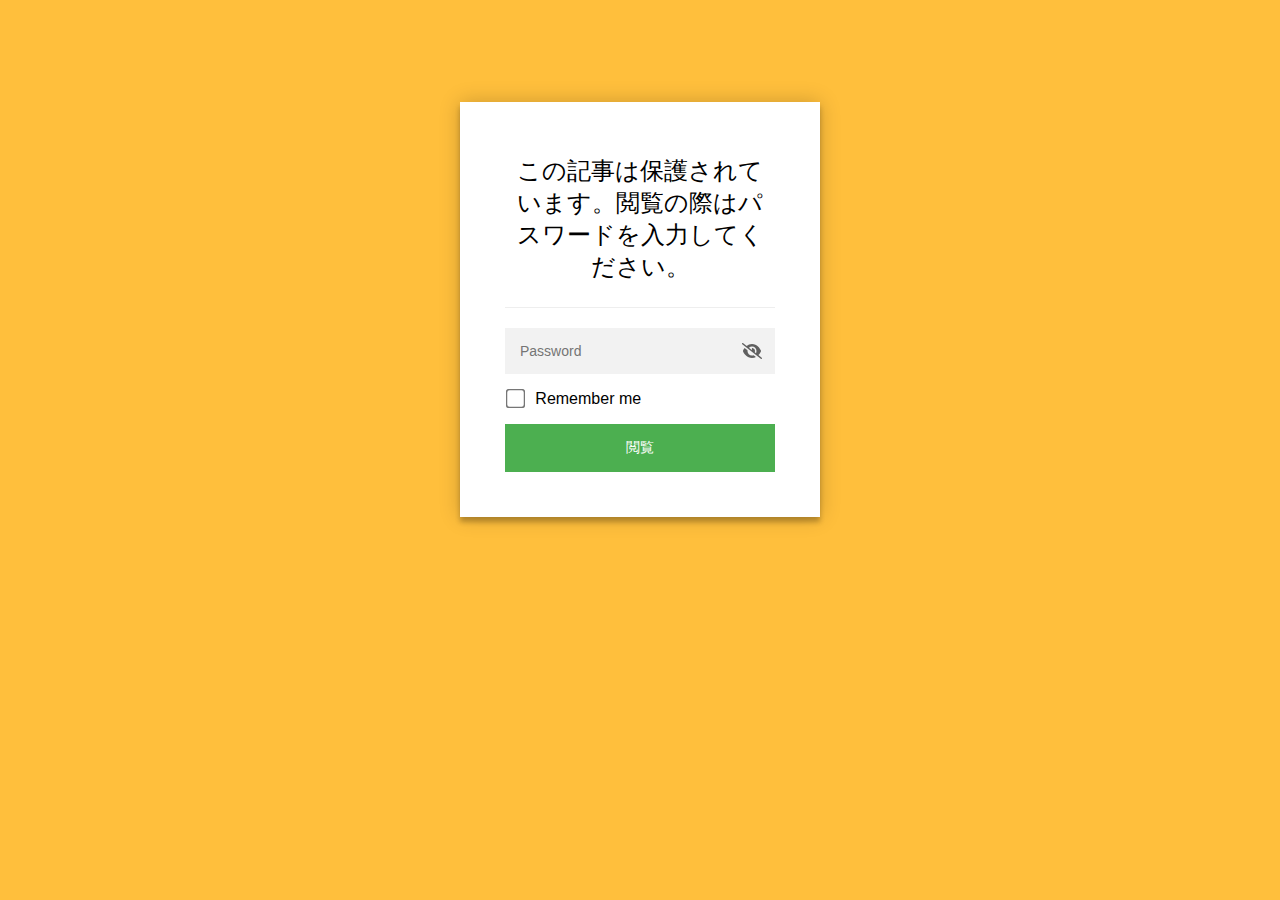
<file: kobayashi.html>
<!DOCTYPE html>
<html class="staticrypt-html">
    <head>
        <meta charset="utf-8" />
        <title>この記事は保護されています。閲覧の際はパスワードを入力してください。</title>
        <meta name="viewport" content="width=device-width, initial-scale=1" />

        <!-- do not cache this page -->
        <meta http-equiv="cache-control" content="max-age=0" />
        <meta http-equiv="cache-control" content="no-cache" />
        <meta http-equiv="expires" content="0" />
        <meta http-equiv="expires" content="Tue, 01 Jan 1980 1:00:00 GMT" />
        <meta http-equiv="pragma" content="no-cache" />

        <style>
            .staticrypt-hr {
                margin-top: 20px;
                margin-bottom: 20px;
                border: 0;
                border-top: 1px solid #eee;
            }

            .staticrypt-page {
                width: 360px;
                padding: 8% 0 0;
                margin: auto;
                box-sizing: border-box;
            }

            .staticrypt-form {
                position: relative;
                z-index: 1;
                background: #ffffff;
                max-width: 360px;
                margin: 0 auto 100px;
                padding: 45px;
                text-align: center;
                box-shadow: 0 0 20px 0 rgba(0, 0, 0, 0.2), 0 5px 5px 0 rgba(0, 0, 0, 0.24);
            }

            .staticrypt-form input[type="password"],
            input[type="text"] {
                background: inherit;
                border: 0;
                box-sizing: border-box; /* This ensures padding is included in the total width */
                font-size: 14px;
                outline: 0;
                padding: 15px 30px 15px 15px; /* Adjust the padding to ensure there is space for the icon */
                width: 100%;
            }

            .staticrypt-password-container {
                position: relative;
                outline: 0;
                background: #f2f2f2;
                width: 100%;
                border: 0;
                margin: 0 0 15px;
                box-sizing: border-box;
            }

            .staticrypt-toggle-password-visibility {
                cursor: pointer;
                height: 20px;
                opacity: 60%;
                padding: 13px;
                position: absolute;
                right: 0;
                top: 50%;
                transform: translateY(-50%);
                width: 20px;
            }

            .staticrypt-form .staticrypt-decrypt-button {
                text-transform: uppercase;
                outline: 0;
                background: #4CAF50;
                width: 100%;
                border: 0;
                padding: 15px;
                color: #ffffff;
                font-size: 14px;
                cursor: pointer;
            }

            .staticrypt-form .staticrypt-decrypt-button:hover,
            .staticrypt-form .staticrypt-decrypt-button:active,
            .staticrypt-form .staticrypt-decrypt-button:focus {
                background: #4CAF50;
                filter: brightness(92%);
            }

            .staticrypt-html {
                height: 100%;
            }

            .staticrypt-body {
                height: 100%;
                margin: 0;
            }

            .staticrypt-content {
                height: 100%;
                margin-bottom: 1em;
                background: #FFBF3C;
                font-family: "Arial", sans-serif;
                -webkit-font-smoothing: antialiased;
                -moz-osx-font-smoothing: grayscale;
            }

            .staticrypt-instructions {
                margin-top: -1em;
                margin-bottom: 1em;
            }

            .staticrypt-title {
                font-size: 1.5em;
            }

            label.staticrypt-remember {
                display: flex;
                align-items: center;
                margin-bottom: 1em;
            }

            .staticrypt-remember input[type="checkbox"] {
                transform: scale(1.5);
                margin-right: 1em;
            }

            .hidden {
                display: none !important;
            }

            .staticrypt-spinner-container {
                height: 100%;
                display: flex;
                align-items: center;
                justify-content: center;
            }

            .staticrypt-spinner {
                display: inline-block;
                width: 2rem;
                height: 2rem;
                vertical-align: text-bottom;
                border: 0.25em solid gray;
                border-right-color: transparent;
                border-radius: 50%;
                -webkit-animation: spinner-border 0.75s linear infinite;
                animation: spinner-border 0.75s linear infinite;
                animation-duration: 0.75s;
                animation-timing-function: linear;
                animation-delay: 0s;
                animation-iteration-count: infinite;
                animation-direction: normal;
                animation-fill-mode: none;
                animation-play-state: running;
                animation-name: spinner-border;
            }

            @keyframes spinner-border {
                100% {
                    transform: rotate(360deg);
                }
            }
        </style>
    </head>

    <body class="staticrypt-body">
        <div id="staticrypt_loading" class="staticrypt-spinner-container">
            <div class="staticrypt-spinner"></div>
        </div>

        <div id="staticrypt_content" class="staticrypt-content hidden">
            <div class="staticrypt-page">
                <div class="staticrypt-form">
                    <div class="staticrypt-instructions">
                        <p class="staticrypt-title">この記事は保護されています。閲覧の際はパスワードを入力してください。</p>
                        <p></p>
                    </div>

                    <hr class="staticrypt-hr" />

                    <form id="staticrypt-form" action="#" method="post">
                        <div class="staticrypt-password-container">
                            <input
                                id="staticrypt-password"
                                type="password"
                                name="password"
                                placeholder="Password"
                                autofocus
                            />

                            <img
                                class="staticrypt-toggle-password-visibility"
                                alt="template_toggle_show"
                                title="template_toggle_show"
                                src="[data-uri]"
                            />
                        </div>

                        <label id="staticrypt-remember-label" class="staticrypt-remember hidden">
                            <input id="staticrypt-remember" type="checkbox" name="remember" />
                            Remember me
                        </label>

                        <input type="submit" class="staticrypt-decrypt-button" value="閲覧" />
                    </form>
                </div>
            </div>
        </div>

        <script>
            // these variables will be filled when generating the file - the template format is 'variable_name'
            const staticryptInitiator = 
            ((function(){
  const exports = {};
  const cryptoEngine = ((function(){
  const exports = {};
  const { subtle } = crypto;

const IV_BITS = 16 * 8;
const HEX_BITS = 4;
const ENCRYPTION_ALGO = "AES-CBC";

/**
 * Translates between utf8 encoded hexadecimal strings
 * and Uint8Array bytes.
 */
const HexEncoder = {
    /**
     * hex string -> bytes
     * @param {string} hexString
     * @returns {Uint8Array}
     */
    parse: function (hexString) {
        if (hexString.length % 2 !== 0) throw "Invalid hexString";
        const arrayBuffer = new Uint8Array(hexString.length / 2);

        for (let i = 0; i < hexString.length; i += 2) {
            const byteValue = parseInt(hexString.substring(i, i + 2), 16);
            if (isNaN(byteValue)) {
                throw "Invalid hexString";
            }
            arrayBuffer[i / 2] = byteValue;
        }
        return arrayBuffer;
    },

    /**
     * bytes -> hex string
     * @param {Uint8Array} bytes
     * @returns {string}
     */
    stringify: function (bytes) {
        const hexBytes = [];

        for (let i = 0; i < bytes.length; ++i) {
            let byteString = bytes[i].toString(16);
            if (byteString.length < 2) {
                byteString = "0" + byteString;
            }
            hexBytes.push(byteString);
        }
        return hexBytes.join("");
    },
};

/**
 * Translates between utf8 strings and Uint8Array bytes.
 */
const UTF8Encoder = {
    parse: function (str) {
        return new TextEncoder().encode(str);
    },

    stringify: function (bytes) {
        return new TextDecoder().decode(bytes);
    },
};

/**
 * Salt and encrypt a msg with a password.
 */
async function encrypt(msg, hashedPassword) {
    // Must be 16 bytes, unpredictable, and preferably cryptographically random. However, it need not be secret.
    // https://developer.mozilla.org/en-US/docs/Web/API/SubtleCrypto/encrypt#parameters
    const iv = crypto.getRandomValues(new Uint8Array(IV_BITS / 8));

    const key = await subtle.importKey("raw", HexEncoder.parse(hashedPassword), ENCRYPTION_ALGO, false, ["encrypt"]);

    const encrypted = await subtle.encrypt(
        {
            name: ENCRYPTION_ALGO,
            iv: iv,
        },
        key,
        UTF8Encoder.parse(msg)
    );

    // iv will be 32 hex characters, we prepend it to the ciphertext for use in decryption
    return HexEncoder.stringify(iv) + HexEncoder.stringify(new Uint8Array(encrypted));
}
exports.encrypt = encrypt;

/**
 * Decrypt a salted msg using a password.
 *
 * @param {string} encryptedMsg
 * @param {string} hashedPassword
 * @returns {Promise<string>}
 */
async function decrypt(encryptedMsg, hashedPassword) {
    const ivLength = IV_BITS / HEX_BITS;
    const iv = HexEncoder.parse(encryptedMsg.substring(0, ivLength));
    const encrypted = encryptedMsg.substring(ivLength);

    const key = await subtle.importKey("raw", HexEncoder.parse(hashedPassword), ENCRYPTION_ALGO, false, ["decrypt"]);

    const outBuffer = await subtle.decrypt(
        {
            name: ENCRYPTION_ALGO,
            iv: iv,
        },
        key,
        HexEncoder.parse(encrypted)
    );

    return UTF8Encoder.stringify(new Uint8Array(outBuffer));
}
exports.decrypt = decrypt;

/**
 * Salt and hash the password so it can be stored in localStorage without opening a password reuse vulnerability.
 *
 * @param {string} password
 * @param {string} salt
 * @returns {Promise<string>}
 */
async function hashPassword(password, salt) {
    // we hash the password in multiple steps, each adding more iterations. This is because we used to allow less
    // iterations, so for backward compatibility reasons, we need to support going from that to more iterations.
    let hashedPassword = await hashLegacyRound(password, salt);

    hashedPassword = await hashSecondRound(hashedPassword, salt);

    return hashThirdRound(hashedPassword, salt);
}
exports.hashPassword = hashPassword;

/**
 * This hashes the password with 1k iterations. This is a low number, we need this function to support backwards
 * compatibility.
 *
 * @param {string} password
 * @param {string} salt
 * @returns {Promise<string>}
 */
function hashLegacyRound(password, salt) {
    return pbkdf2(password, salt, 1000, "SHA-1");
}
exports.hashLegacyRound = hashLegacyRound;

/**
 * Add a second round of iterations. This is because we used to use 1k, so for backwards compatibility with
 * remember-me/autodecrypt links, we need to support going from that to more iterations.
 *
 * @param hashedPassword
 * @param salt
 * @returns {Promise<string>}
 */
function hashSecondRound(hashedPassword, salt) {
    return pbkdf2(hashedPassword, salt, 14000, "SHA-256");
}
exports.hashSecondRound = hashSecondRound;

/**
 * Add a third round of iterations to bring total number to 600k. This is because we used to use 1k, then 15k, so for
 * backwards compatibility with remember-me/autodecrypt links, we need to support going from that to more iterations.
 *
 * @param hashedPassword
 * @param salt
 * @returns {Promise<string>}
 */
function hashThirdRound(hashedPassword, salt) {
    return pbkdf2(hashedPassword, salt, 585000, "SHA-256");
}
exports.hashThirdRound = hashThirdRound;

/**
 * Salt and hash the password so it can be stored in localStorage without opening a password reuse vulnerability.
 *
 * @param {string} password
 * @param {string} salt
 * @param {int} iterations
 * @param {string} hashAlgorithm
 * @returns {Promise<string>}
 */
async function pbkdf2(password, salt, iterations, hashAlgorithm) {
    const key = await subtle.importKey("raw", UTF8Encoder.parse(password), "PBKDF2", false, ["deriveBits"]);

    const keyBytes = await subtle.deriveBits(
        {
            name: "PBKDF2",
            hash: hashAlgorithm,
            iterations,
            salt: UTF8Encoder.parse(salt),
        },
        key,
        256
    );

    return HexEncoder.stringify(new Uint8Array(keyBytes));
}

function generateRandomSalt() {
    const bytes = crypto.getRandomValues(new Uint8Array(128 / 8));

    return HexEncoder.stringify(new Uint8Array(bytes));
}
exports.generateRandomSalt = generateRandomSalt;

async function signMessage(hashedPassword, message) {
    const key = await subtle.importKey(
        "raw",
        HexEncoder.parse(hashedPassword),
        {
            name: "HMAC",
            hash: "SHA-256",
        },
        false,
        ["sign"]
    );
    const signature = await subtle.sign("HMAC", key, UTF8Encoder.parse(message));

    return HexEncoder.stringify(new Uint8Array(signature));
}
exports.signMessage = signMessage;

function getRandomAlphanum() {
    const possibleCharacters = "abcdefghijklmnopqrstuvwxyzABCDEFGHIJKLMNOPQRSTUVWXYZ0123456789";

    let byteArray;
    let parsedInt;

    // Keep generating new random bytes until we get a value that falls
    // within a range that can be evenly divided by possibleCharacters.length
    do {
        byteArray = crypto.getRandomValues(new Uint8Array(1));
        // extract the lowest byte to get an int from 0 to 255 (probably unnecessary, since we're only generating 1 byte)
        parsedInt = byteArray[0] & 0xff;
    } while (parsedInt >= 256 - (256 % possibleCharacters.length));

    // Take the modulo of the parsed integer to get a random number between 0 and totalLength - 1
    const randomIndex = parsedInt % possibleCharacters.length;

    return possibleCharacters[randomIndex];
}

/**
 * Generate a random string of a given length.
 *
 * @param {int} length
 * @returns {string}
 */
function generateRandomString(length) {
    let randomString = "";

    for (let i = 0; i < length; i++) {
        randomString += getRandomAlphanum();
    }

    return randomString;
}
exports.generateRandomString = generateRandomString;

  return exports;
})());
const codec = ((function(){
  const exports = {};
  /**
 * Initialize the codec with the provided cryptoEngine - this return functions to encode and decode messages.
 *
 * @param cryptoEngine - the engine to use for encryption / decryption
 */
function init(cryptoEngine) {
    const exports = {};

    /**
     * Top-level function for encoding a message.
     * Includes password hashing, encryption, and signing.
     *
     * @param {string} msg
     * @param {string} password
     * @param {string} salt
     *
     * @returns {string} The encoded text
     */
    async function encode(msg, password, salt) {
        const hashedPassword = await cryptoEngine.hashPassword(password, salt);

        const encrypted = await cryptoEngine.encrypt(msg, hashedPassword);

        // we use the hashed password in the HMAC because this is effectively what will be used a password (so we can store
        // it in localStorage safely, we don't use the clear text password)
        const hmac = await cryptoEngine.signMessage(hashedPassword, encrypted);

        return hmac + encrypted;
    }
    exports.encode = encode;

    /**
     * Encode using a password that has already been hashed. This is useful to encode multiple messages in a row, that way
     * we don't need to hash the password multiple times.
     *
     * @param {string} msg
     * @param {string} hashedPassword
     *
     * @returns {string} The encoded text
     */
    async function encodeWithHashedPassword(msg, hashedPassword) {
        const encrypted = await cryptoEngine.encrypt(msg, hashedPassword);

        // we use the hashed password in the HMAC because this is effectively what will be used a password (so we can store
        // it in localStorage safely, we don't use the clear text password)
        const hmac = await cryptoEngine.signMessage(hashedPassword, encrypted);

        return hmac + encrypted;
    }
    exports.encodeWithHashedPassword = encodeWithHashedPassword;

    /**
     * Top-level function for decoding a message.
     * Includes signature check and decryption.
     *
     * @param {string} signedMsg
     * @param {string} hashedPassword
     * @param {string} salt
     * @param {int} backwardCompatibleAttempt
     * @param {string} originalPassword
     *
     * @returns {Object} {success: true, decoded: string} | {success: false, message: string}
     */
    async function decode(signedMsg, hashedPassword, salt, backwardCompatibleAttempt = 0, originalPassword = "") {
        const encryptedHMAC = signedMsg.substring(0, 64);
        const encryptedMsg = signedMsg.substring(64);
        const decryptedHMAC = await cryptoEngine.signMessage(hashedPassword, encryptedMsg);

        if (decryptedHMAC !== encryptedHMAC) {
            // we have been raising the number of iterations in the hashing algorithm multiple times, so to support the old
            // remember-me/autodecrypt links we need to try bringing the old hashes up to speed.
            originalPassword = originalPassword || hashedPassword;
            if (backwardCompatibleAttempt === 0) {
                const updatedHashedPassword = await cryptoEngine.hashThirdRound(originalPassword, salt);

                return decode(signedMsg, updatedHashedPassword, salt, backwardCompatibleAttempt + 1, originalPassword);
            }
            if (backwardCompatibleAttempt === 1) {
                let updatedHashedPassword = await cryptoEngine.hashSecondRound(originalPassword, salt);
                updatedHashedPassword = await cryptoEngine.hashThirdRound(updatedHashedPassword, salt);

                return decode(signedMsg, updatedHashedPassword, salt, backwardCompatibleAttempt + 1, originalPassword);
            }

            return { success: false, message: "Signature mismatch" };
        }

        return {
            success: true,
            decoded: await cryptoEngine.decrypt(encryptedMsg, hashedPassword),
        };
    }
    exports.decode = decode;

    return exports;
}
exports.init = init;

  return exports;
})());
const decode = codec.init(cryptoEngine).decode;

/**
 * Initialize the staticrypt module, that exposes functions callbable by the password_template.
 *
 * @param {{
 *  staticryptEncryptedMsgUniqueVariableName: string,
 *  isRememberEnabled: boolean,
 *  rememberDurationInDays: number,
 *  staticryptSaltUniqueVariableName: string,
 * }} staticryptConfig - object of data that is stored on the password_template at encryption time.
 *
 * @param {{
 *  rememberExpirationKey: string,
 *  rememberPassphraseKey: string,
 *  replaceHtmlCallback: function,
 *  clearLocalStorageCallback: function,
 * }} templateConfig - object of data that can be configured by a custom password_template.
 */
function init(staticryptConfig, templateConfig) {
    const exports = {};

    /**
     * Decrypt our encrypted page, replace the whole HTML.
     *
     * @param {string} hashedPassword
     * @returns {Promise<boolean>}
     */
    async function decryptAndReplaceHtml(hashedPassword) {
        const { staticryptEncryptedMsgUniqueVariableName, staticryptSaltUniqueVariableName } = staticryptConfig;
        const { replaceHtmlCallback } = templateConfig;

        const result = await decode(
            staticryptEncryptedMsgUniqueVariableName,
            hashedPassword,
            staticryptSaltUniqueVariableName
        );
        if (!result.success) {
            return false;
        }
        const plainHTML = result.decoded;

        // if the user configured a callback call it, otherwise just replace the whole HTML
        if (typeof replaceHtmlCallback === "function") {
            replaceHtmlCallback(plainHTML);
        } else {
            document.write(plainHTML);
            document.close();
        }

        return true;
    }

    /**
     * Attempt to decrypt the page and replace the whole HTML.
     *
     * @param {string} password
     * @param {boolean} isRememberChecked
     *
     * @returns {Promise<{isSuccessful: boolean, hashedPassword?: string}>} - we return an object, so that if we want to
     *   expose more information in the future we can do it without breaking the password_template
     */
    async function handleDecryptionOfPage(password, isRememberChecked) {
        const { staticryptSaltUniqueVariableName } = staticryptConfig;

        // decrypt and replace the whole page
        const hashedPassword = await cryptoEngine.hashPassword(password, staticryptSaltUniqueVariableName);
        return handleDecryptionOfPageFromHash(hashedPassword, isRememberChecked);
    }
    exports.handleDecryptionOfPage = handleDecryptionOfPage;

    async function handleDecryptionOfPageFromHash(hashedPassword, isRememberChecked) {
        const { isRememberEnabled, rememberDurationInDays } = staticryptConfig;
        const { rememberExpirationKey, rememberPassphraseKey } = templateConfig;

        const isDecryptionSuccessful = await decryptAndReplaceHtml(hashedPassword);

        if (!isDecryptionSuccessful) {
            return {
                isSuccessful: false,
                hashedPassword,
            };
        }

        // remember the hashedPassword and set its expiration if necessary
        if (isRememberEnabled && isRememberChecked) {
            window.localStorage.setItem(rememberPassphraseKey, hashedPassword);

            // set the expiration if the duration isn't 0 (meaning no expiration)
            if (rememberDurationInDays > 0) {
                window.localStorage.setItem(
                    rememberExpirationKey,
                    (new Date().getTime() + rememberDurationInDays * 24 * 60 * 60 * 1000).toString()
                );
            }
        }

        return {
            isSuccessful: true,
            hashedPassword,
        };
    }
    exports.handleDecryptionOfPageFromHash = handleDecryptionOfPageFromHash;

    /**
     * Clear localstorage from staticrypt related values
     */
    function clearLocalStorage() {
        const { clearLocalStorageCallback, rememberExpirationKey, rememberPassphraseKey } = templateConfig;

        if (typeof clearLocalStorageCallback === "function") {
            clearLocalStorageCallback();
        } else {
            localStorage.removeItem(rememberPassphraseKey);
            localStorage.removeItem(rememberExpirationKey);
        }
    }

    async function handleDecryptOnLoad() {
        let isSuccessful = await decryptOnLoadFromUrl();

        if (!isSuccessful) {
            isSuccessful = await decryptOnLoadFromRememberMe();
        }

        return { isSuccessful };
    }
    exports.handleDecryptOnLoad = handleDecryptOnLoad;

    /**
     * Clear storage if we are logging out
     *
     * @returns {boolean} - whether we logged out
     */
    function logoutIfNeeded() {
        const logoutKey = "staticrypt_logout";

        // handle logout through query param
        const queryParams = new URLSearchParams(window.location.search);
        if (queryParams.has(logoutKey)) {
            clearLocalStorage();
            return true;
        }

        // handle logout through URL fragment
        const hash = window.location.hash.substring(1);
        if (hash.includes(logoutKey)) {
            clearLocalStorage();
            return true;
        }

        return false;
    }

    /**
     * To be called on load: check if we want to try to decrypt and replace the HTML with the decrypted content, and
     * try to do it if needed.
     *
     * @returns {Promise<boolean>} true if we derypted and replaced the whole page, false otherwise
     */
    async function decryptOnLoadFromRememberMe() {
        const { rememberDurationInDays } = staticryptConfig;
        const { rememberExpirationKey, rememberPassphraseKey } = templateConfig;

        // if we are login out, terminate
        if (logoutIfNeeded()) {
            return false;
        }

        // if there is expiration configured, check if we're not beyond the expiration
        if (rememberDurationInDays && rememberDurationInDays > 0) {
            const expiration = localStorage.getItem(rememberExpirationKey),
                isExpired = expiration && new Date().getTime() > parseInt(expiration);

            if (isExpired) {
                clearLocalStorage();
                return false;
            }
        }

        const hashedPassword = localStorage.getItem(rememberPassphraseKey);

        if (hashedPassword) {
            // try to decrypt
            const isDecryptionSuccessful = await decryptAndReplaceHtml(hashedPassword);

            // if the decryption is unsuccessful the password might be wrong - silently clear the saved data and let
            // the user fill the password form again
            if (!isDecryptionSuccessful) {
                clearLocalStorage();
                return false;
            }

            return true;
        }

        return false;
    }

    async function decryptOnLoadFromUrl() {
        const passwordKey = "staticrypt_pwd";
        const rememberMeKey = "remember_me";

        // try to get the password from the query param (for backward compatibility - we now want to avoid this method,
        // since it sends the hashed password to the server which isn't needed)
        const queryParams = new URLSearchParams(window.location.search);
        const hashedPasswordQuery = queryParams.get(passwordKey);
        const rememberMeQuery = queryParams.get(rememberMeKey);

        const urlFragment = window.location.hash.substring(1);
        // get the password from the url fragment
        const hashedPasswordRegexMatch = urlFragment.match(new RegExp(passwordKey + "=([^&]*)"));
        const hashedPasswordFragment = hashedPasswordRegexMatch ? hashedPasswordRegexMatch[1] : null;
        const rememberMeFragment = urlFragment.includes(rememberMeKey);

        const hashedPassword = hashedPasswordFragment || hashedPasswordQuery;
        const rememberMe = rememberMeFragment || rememberMeQuery;

        if (hashedPassword) {
            return handleDecryptionOfPageFromHash(hashedPassword, rememberMe);
        }

        return false;
    }

    return exports;
}
exports.init = init;

  return exports;
})());
        ;
            const templateError = "template_error",
                templateToggleAltShow = "template_toggle_show",
                templateToggleAltHide = "template_toggle_hide",
                isRememberEnabled = true,
                staticryptConfig = {"staticryptEncryptedMsgUniqueVariableName":"[base64]","isRememberEnabled":true,"rememberDurationInDays":0,"staticryptSaltUniqueVariableName":"b7e565f81f7d65ee8739dd46f1d7b709"};

            // you can edit these values to customize some of the behavior of StatiCrypt
            const templateConfig = {
                rememberExpirationKey: "staticrypt_expiration",
                rememberPassphraseKey: "staticrypt_passphrase",
                replaceHtmlCallback: null,
                clearLocalStorageCallback: null,
            };

            // init the staticrypt engine
            const staticrypt = staticryptInitiator.init(staticryptConfig, templateConfig);

            // try to automatically decrypt on load if there is a saved password
            window.onload = async function () {
                const { isSuccessful } = await staticrypt.handleDecryptOnLoad();

                // if we didn't decrypt anything on load, show the password prompt. Otherwise the content has already been
                // replaced, no need to do anything
                if (!isSuccessful) {
                    // hide loading screen
                    document.getElementById("staticrypt_loading").classList.add("hidden");
                    document.getElementById("staticrypt_content").classList.remove("hidden");
                    document.getElementById("staticrypt-password").focus();

                    // show the remember me checkbox
                    if (isRememberEnabled) {
                        document.getElementById("staticrypt-remember-label").classList.remove("hidden");
                    }
                }
            };

            // toggle password visibility
            const toggleIcon = document.querySelector(".staticrypt-toggle-password-visibility");
            // these two icons are coming from FontAwesome
            const imgSrcEyeClosed =
                "[data-uri]";
            const imgSrcEyeOpened =
                "[data-uri]";
            toggleIcon.addEventListener("click", function () {
                const passwordInput = document.getElementById("staticrypt-password");
                if (passwordInput.type === "password") {
                    passwordInput.type = "text";
                    toggleIcon.src = imgSrcEyeOpened;
                    toggleIcon.alt = templateToggleAltHide;
                    toggleIcon.title = templateToggleAltHide;
                } else {
                    passwordInput.type = "password";
                    toggleIcon.src = imgSrcEyeClosed;
                    toggleIcon.alt = templateToggleAltShow;
                    toggleIcon.title = templateToggleAltShow;
                }
            });

            // handle password form submission
            document.getElementById("staticrypt-form").addEventListener("submit", async function (e) {
                e.preventDefault();

                const password = document.getElementById("staticrypt-password").value,
                    isRememberChecked = document.getElementById("staticrypt-remember").checked;

                const { isSuccessful } = await staticrypt.handleDecryptionOfPage(password, isRememberChecked);

                if (!isSuccessful) {
                    alert(templateError);
                }
            });
        </script>
    </body>
</html>
</file>
